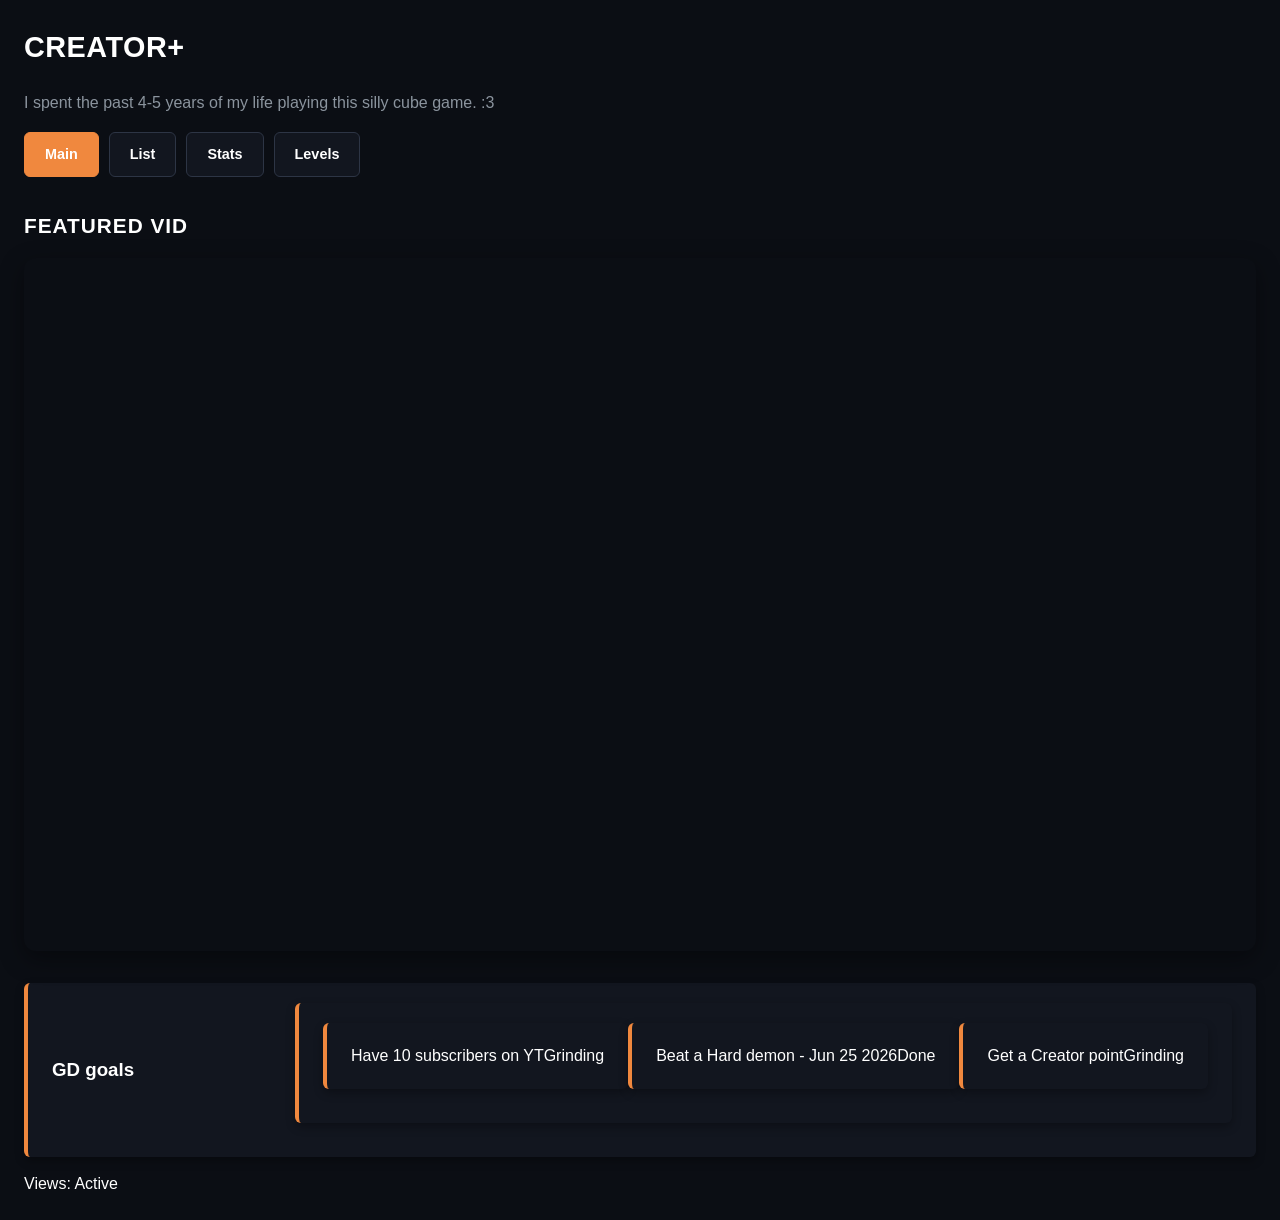
<file: index.html>
<!DOCTYPE html>
<html lang="en">
<head>
    <meta charset="UTF-8">
    <title>Creator+</title>
    <link rel="stylesheet" href="style.css">
    <style>
        /* Responsive 16:9 Video Embed Box */
        .featured-video-section {
            margin: 2rem 0;
        }
        .video-wrapper {
            position: relative;
            width: 100%;
            aspect-ratio: 16 / 9;
            border-radius: 12px;
            overflow: hidden;
            border: 1px solid var(--border-color);
            box-shadow: 0 8px 24px rgba(0, 0, 0, 0.4);
        }
        .video-wrapper iframe {
            position: absolute;
            top: 0;
            left: 0;
            width: 100%;
            height: 100%;
            border: 0;
        }
        .video-error {
            display: flex;
            align-items: center;
            justify-content: center;
            height: 100%;
            background: #14161d;
            color: var(--text-muted);
            font-style: italic;
        }
    </style>
</head>
<body>
    <div class="container">
        <header>
            <h1 id="user-name"></h1>
            <p id="user-desc"></p>
        </header>

        <div class="nav-menu">
            <a href="index.html" class="nav-btn active">Main</a>
            <a href="list.html" class="nav-btn">List</a>
            <a href="stats.html" class="nav-btn">Stats</a>
            <a href="levels.html" class="nav-btn">Levels</a>
        </div>

        <!-- Big Video Embed Section -->
        <div class="featured-video-section">
            <h3 style="margin-bottom: 1rem; text-transform: uppercase; letter-spacing: 1px; font-size: 1.3rem;">Featured Vid</h3>
            <div class="video-wrapper" id="featured-video-container">
                <div class="video-error">Loading vid...</div>
            </div>
        </div>

        <div class="goals-section">
            <h3>GD goals</h3>
            <div id="goals-container"></div>
        </div>
    </div>

    <script src="demonlist-data.js"></script>
    <script>
        window.onload = function() {
            // 1. Run your core profile layout name/desc generator
            initGlobalLayout();

            // 2. Fetch the target tracking link source configuration
            const videoContainer = document.getElementById('featured-video-container');
            
            // Checks if you have a custom latestVideo key, otherwise defaults to your top list completion video
            const videoUrl = DATA.latestVideo || (DATA.demonlist && DATA.demonlist[0] ? DATA.demonlist[0].video : null);
            const videoId = getYouTubeId(videoUrl);

            if (videoId) {
                videoContainer.innerHTML = `
                    <iframe 
                        src="https://www.youtube.com/embed/${videoId}" 
                        title="Featured Vid" 
                        allow="accelerometer; autoplay; clipboard-write; encrypted-media; gyroscope; picture-in-picture; web-share" 
                        allowfullscreen>
                    </iframe>`;
            } else {
                videoContainer.innerHTML = `<div class="video-error">No recent showcase video linked.</div>`;
            }
        };
    </script>
</body>
</html>
</file>
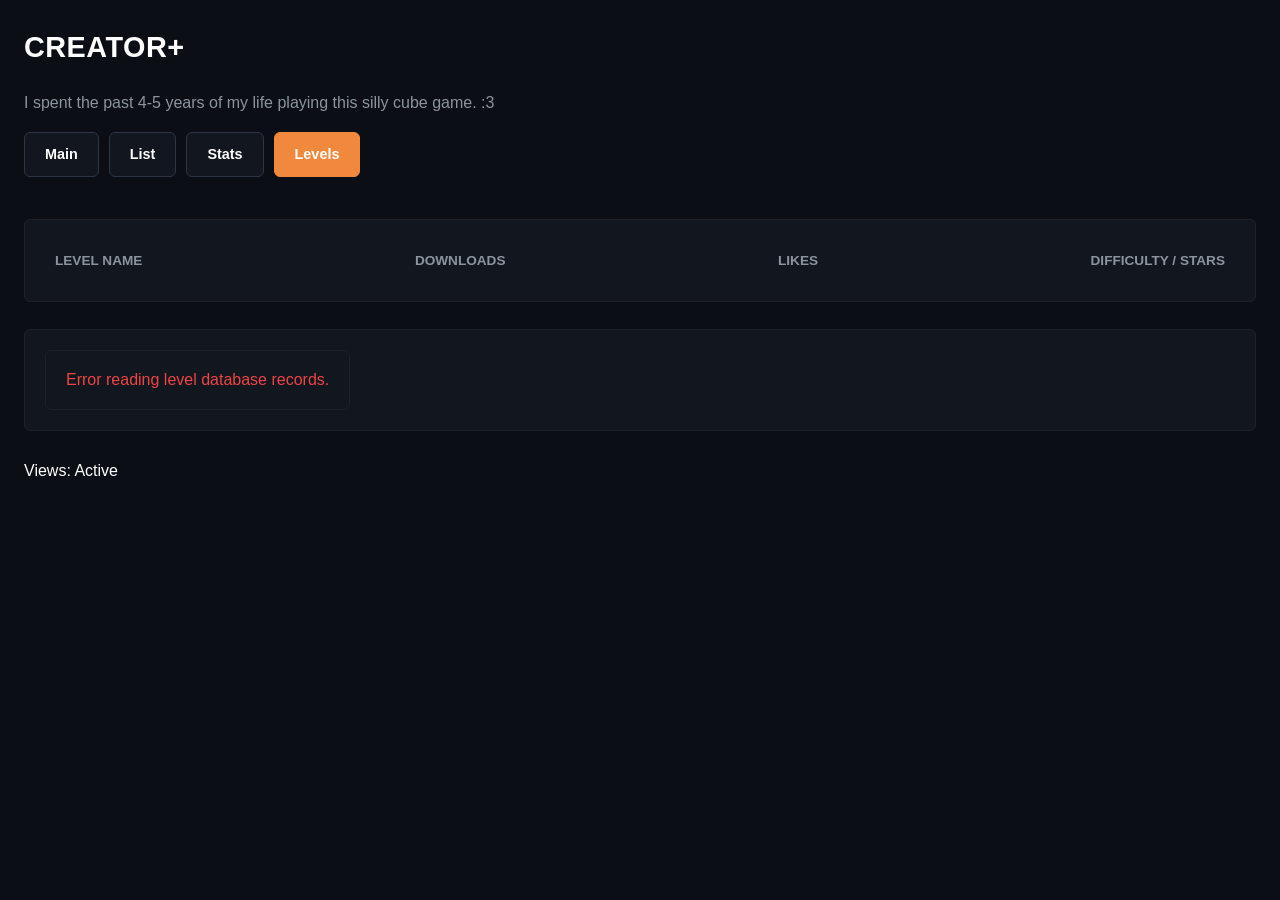
<file: levels.html>
<!DOCTYPE html>
<html lang="en">
<head>
    <meta charset="UTF-8">
    <title>My Levels</title>
    <link rel="stylesheet" href="style.css">
    <style>
        .clickable-row { cursor: pointer; }
        .clickable-row:hover td { background-color: var(--row-hover) !important; }
    </style>
</head>
<body>
    <div class="container">
        <header>
            <h1 id="user-name"></h1>
            <p id="user-desc"></p>
        </header>

        <div class="nav-menu">
            <a href="index.html" class="nav-btn">Main</a>
            <a href="list.html" class="nav-btn">List</a>
            <a href="stats.html" class="nav-btn">Stats</a>
            <a href="levels.html" class="nav-btn active">Levels</a>
        </div>

        <table>
            <thead>
                <tr>
                    <th>Level Name</th>
                    <th>Downloads</th>
                    <th>Likes</th>
                    <th>Difficulty / Stars</th>
                </tr>
            </thead>
            <tbody id="all-levels-body">
                <tr><td colspan="4" style="text-align:center; color: var(--text-muted);">Scanning GD servers for published levels...</td></tr>
            </tbody>
        </table>
    </div>

    <script src="demonlist-data.js"></script>
    <script>
        window.onload = function() {
            initGlobalLayout();
            const tbody = document.getElementById('all-levels-body');

            // 1. Fetch the first page safely
            fetch(`https://gdbrowser.com/api/search/${DATA.gdUsername}?user&page=0`)
                .then(res => {
                    if (!res.ok) throw new Error("API server issue");
                    return res.json();
                })
                .then(async (page0) => {
                    let totalLevels = [];

                    // Verify page0 contains a valid array of levels
                    if (Array.isArray(page0)) {
                        totalLevels = [...page0];
                        
                        /* 
                           2. Smart Check: Standard GD search results give up to 10 levels per page.
                           If page0 has exactly 10 levels, there might be more on page 1!
                        */
                        if (page0.length === 10) {
                            try {
                                const res1 = await fetch(`https://gdbrowser.com/api/search/${DATA.gdUsername}?user&page=1`);
                                if (res1.ok) {
                                    const page1 = await res1.json();
                                    if (Array.isArray(page1)) {
                                        totalLevels = [...totalLevels, ...page1];
                                    }
                                }
                            } catch (e) {
                                console.log("No extra pages found or server timed out. Displaying page 1 only.");
                            }
                        }
                    }

                    // Clean out any accidental error messages inside the array
                    const cleanList = totalLevels.filter(lvl => lvl && lvl.id && !lvl.error);

                    if (cleanList.length === 0) {
                        tbody.innerHTML = `<tr><td colspan="4" style="text-align:center; color:var(--text-muted);">No uploaded levels found for this account.</td></tr>`;
                        return;
                    }

                    // 3. Render all verified elements to the screen
                    tbody.innerHTML = '';
                    cleanList.forEach(lvl => {
                        const starsText = lvl.stars > 0 ? ` (${lvl.stars}★)` : '';
                        
                        const tr = document.createElement('tr');
                        tr.className = 'clickable-row';
                        tr.title = "Click to view on GD Browser";
                        tr.onclick = function() {
                            window.open(`https://gdbrowser.com/${lvl.id}`, '_blank');
                        };

                        tr.innerHTML = `
                            <td class="level-name">${lvl.name} <span style="font-size:0.8rem; color:var(--text-muted); display:block; margin-top:2px;">ID: ${lvl.id}</span></td>
                            <td class="creator-name">${lvl.downloads.toLocaleString()}</td>
                            <td class="creator-name" style="color: #4ade80;">${lvl.likes.toLocaleString()}</td>
                            <td style="font-weight:600; color:#fff;">${lvl.difficulty}${starsText}</td>
                        `;
                        tbody.appendChild(tr);
                    });
                })
                .catch(err => {
                    console.error(err);
                    tbody.innerHTML = `<tr><td colspan="4" style="text-align:center; color:#ef4444;">Error reading level database records.</td></tr>`;
                });
        };
    </script>
</body>
</html>
</file>
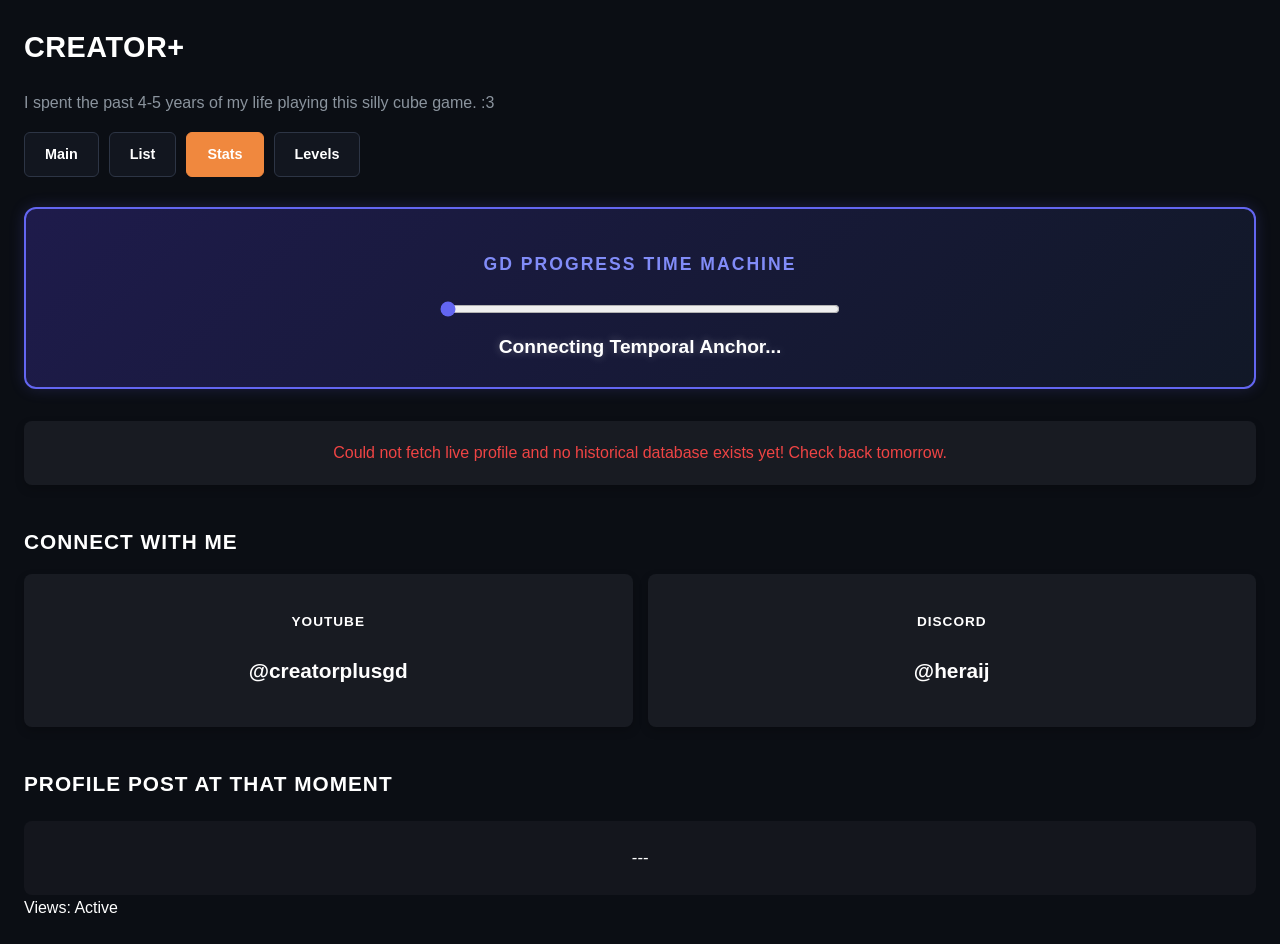
<file: stats.html>
<!DOCTYPE html>
<html lang="en">
<head>
    <meta charset="UTF-8">
    <title>My Statistics</title>
    <link rel="stylesheet" href="style.css">
    <style>
        /* Time Machine Controls Style */
        .time-machine-box {
            background: linear-gradient(135deg, #1e1b4b, #111827);
            border: 2px solid #6366f1;
            border-radius: 12px;
            padding: 1.5rem;
            margin-bottom: 2rem;
            text-align: center;
            box-shadow: 0 0 15px rgba(99, 102, 241, 0.2);
        }
        .time-machine-box h3 {
            color: #818cf8;
            font-size: 1.1rem;
            text-transform: uppercase;
            letter-spacing: 2px;
            margin-bottom: 0.8rem;
        }
        .timeline-slider {
            width: 100%;
            max-width: 400px;
            accent-color: #6366f1;
            margin: 10px 0;
            cursor: pointer;
        }
        .current-time-display {
            font-size: 1.2rem;
            font-weight: bold;
            color: #fff;
            text-shadow: 0 0 8px rgba(255,255,255,0.3);
            margin-top: 5px;
        }

        /* Panel Grid Rules */
        .stats-panel-layout, .socials-panel-layout {
            display: flex;
            flex-direction: column;
            gap: 15px;
            margin-bottom: 2.5rem;
        }
        .panel-row-split {
            display: grid;
            grid-template-columns: 1fr 1fr;
            gap: 15px;
        }
        .stat-panel, .social-panel {
            background-color: #181b22;
            border: 1px solid var(--border-color);
            border-radius: 8px;
            padding: 1.2rem;
            text-align: center;
            box-shadow: 0 4px 10px rgba(0, 0, 0, 0.2);
        }
        .stat-panel h4, .social-panel h4 {
            font-size: 0.85rem;
            text-transform: uppercase;
            letter-spacing: 1px;
            color: var(--text-muted);
            margin-bottom: 0.5rem;
        }
        .stat-panel p, .social-panel p {
            font-size: 1.6rem;
            font-weight: bold;
            color: #fff;
        }
        .social-panel p {
            font-size: 1.3rem;
            color: var(--accent-color);
        }
        .post-panel {
            background-color: #14161d;
            border: 1px dashed var(--border-color);
            padding: 1.5rem;
            border-radius: 8px;
            color: #fff;
            font-style: italic;
            margin-top: 0.5rem;
            line-height: 1.5;
            text-align: center;
            font-size: 1.05rem;
        }
    </style>
</head>
<body>
    <div class="container">
        <header>
            <h1 id="user-name"></h1>
            <p id="user-desc"></p>
        </header>

        <div class="nav-menu">
            <a href="index.html" class="nav-btn">Main</a>
            <a href="list.html" class="nav-btn">List</a>
            <a href="stats.html" class="nav-btn active">Stats</a>
            <a href="levels.html" class="nav-btn">Levels</a>
        </div>

        <!-- TIME MACHINE HUB INTERFACE -->
        <div class="time-machine-box">
            <h3>GD Progress Time Machine</h3>
            <input type="range" id="time-slider" class="timeline-slider" min="0" max="0" value="0">
            <div id="time-display" class="current-time-display">Connecting Temporal Anchor...</div>
        </div>

        <!-- The core structural panels layout area -->
        <div class="stats-panel-layout" id="stats-panel-container">
            <div class="stat-panel" style="color:var(--text-muted);">Syncing database timelines...</div>
        </div>

        <h3 style="margin-bottom: 1rem; text-transform: uppercase; letter-spacing: 1px; font-size: 1.3rem;">Connect With Me</h3>
        <div class="socials-panel-layout" id="socials-panel-container"></div>

        <h3 style="text-transform: uppercase; letter-spacing: 1px; font-size: 1.3rem;">Profile Post At That Moment</h3>
        <div id="profile-post-container" class="post-panel">---</div>
    </div>

    <script src="demonlist-data.js"></script>
    <script>
        window.onload = function() {
            initGlobalLayout();
            
            // 1. Fetch live profile stats first
            fetch(`https://gdbrowser.com/api/profile/${DATA.gdUsername}`)
                .then(res => res.json())
                .then(player => {
                    if (!player || player.error) throw new Error("API issues");

                    const todayStr = new Date().toLocaleDateString('en-US', { month: 'short', day: 'numeric', year: 'numeric' });
                    
                    const currentStats = {
                        date: `${todayStr} (Today - Live)`,
                        stars: player.stars || 0,
                        moons: player.moons || 0,
                        demons: player.demons || 0,
                        cp: player.cp || 0,
                        coins: player.coins || 0,
                        userCoins: player.userCoins || 0,
                        post: player.post ? `"${player.post}"` : "No profile post found."
                    };

                    // 2. Load historical array from local storage, or start blank if it's the first time
                    let localHistory = JSON.parse(localStorage.getItem('gd_stats_history')) || [];

                    // 3. Daily Checker: Look to see if we already recorded today's entry
                    const todayStripped = todayStr + " (Today - Live)";
                    // Filter out any stale "Today" entry so it replaces it with fresh numbers
                    localHistory = localHistory.filter(item => !item.date.includes("(Today - Live)"));
                    
                    // Add the fresh snapshot at the beginning of our chronological timeline
                    localHistory.unshift(currentStats);

                    // If you want to log permanent past days, it checks if a non-live version of today exists
                    const staticDateLabel = todayStr;
                    const dayAlreadyLogged = localHistory.some(item => item.date === staticDateLabel);
                    
                    if (!dayAlreadyLogged) {
                        // Duplicate current snapshot but label it permanently as a historical day!
                        const archiveDay = { ...currentStats, date: staticDateLabel };
                        // Push it right under the live entry
                        localHistory.splice(1, 0, archiveDay);
                    }

                    // Save the updated list back to the browser's hard drive
                    localStorage.setItem('gd_stats_history', JSON.stringify(localHistory));

                    // 4. Fire up the slider logic
                    setupTimelineSlider(localHistory);
                })
                .catch(err => {
                    console.error(err);
                    // Fallback to offline stored data if game servers are acting up
                    const localHistory = JSON.parse(localStorage.getItem('gd_stats_history')) || [];
                    if (localHistory.length > 0) {
                        setupTimelineSlider(localHistory);
                    } else {
                        document.getElementById('stats-panel-container').innerHTML = 
                            `<div class="stat-panel" style="color:#ef4444;">Could not fetch live profile and no historical database exists yet! Check back tomorrow.</div>`;
                    }
                });

            function setupTimelineSlider(historyArray) {
                const slider = document.getElementById('time-slider');
                const timeDisplay = document.getElementById('time-display');

                slider.max = historyArray.length - 1;
                slider.value = 0; // Lock handle to position 0 (The Live view)

                function updateView(index) {
                    const data = historyArray[index];
                    timeDisplay.textContent = data.date;

                    document.getElementById('stats-panel-container').innerHTML = `
                        <div class="panel-row-split">
                            <div class="stat-panel"><h4>Stars</h4><p>${data.stars.toLocaleString()}</p></div>
                            <div class="stat-panel"><h4>Moons</h4><p>${data.moons.toLocaleString()}</p></div>
                        </div>
                        <div class="stat-panel"><h4>Demons</h4><p>${data.demons.toLocaleString()}</p></div>
                        <div class="stat-panel"><h4>Creator Points</h4><p>${data.cp.toLocaleString()}</p></div>
                        <div class="panel-row-split">
                            <div class="stat-panel"><h4>Main Coins</h4><p>${data.coins.toLocaleString()}</p></div>
                            <div class="stat-panel"><h4>User Coins</h4><p>${data.userCoins.toLocaleString()}</p></div>
                        </div>
                    `;
                    document.getElementById('profile-post-container').textContent = data.post;
                }

                slider.oninput = function() { updateView(this.value); };
                updateView(0); // Initialize first view
            }

            // Simple static social box generator
            const scBox = document.getElementById('socials-panel-container');
            const targetedSocials = DATA.socials ? DATA.socials : { "YouTube": "@creatorplusgd", "Discord": "@heraij" };
            let socialHtml = '<div class="panel-row-split">';
            Object.entries(targetedSocials).forEach(([platform, handle]) => {
                socialHtml += `<div class="social-panel"><h4>${platform.toUpperCase()}</h4><p>${handle}</p></div>`;
            });
            socialHtml += '</div>';
            scBox.innerHTML = socialHtml;
        };
    </script>
</body>
</html>
</file>
<file: style.css>
/* ==========================================================================
   1. GLOBAL PAGE BASE & CORE FONTS
   ========================================================================== */
body {
    background-color: #0b0e14 !important;
    color: #ffffff !important;
    font-family: -apple-system, BlinkMacSystemFont, "Segoe UI", Roboto, Arial, sans-serif;
    margin: 0;
    padding: 24px;
    line-height: 1.6;
}

h1, h2, .title {
    font-size: 1.8rem;
    font-weight: 800;
    text-transform: uppercase;
    letter-spacing: 0.5px;
    margin-top: 0;
    margin-bottom: 20px;
}

p {
    color: #8b949e;
}

/* ==========================================================================
   2. NAVIGATION BUTTONS SYSTEM (Matches image_bc9b1f.png)
   ========================================================================== */
.nav-menu, [id*="nav"], .menu-container {
    display: flex !important;
    gap: 10px !important;
    margin-bottom: 30px !important;
}

.nav-btn, button {
    background-color: #12161f !important;
    border: 1px solid #2d3545 !important;
    color: #ffffff !important;
    padding: 10px 20px !important;
    text-decoration: none !important;
    border-radius: 6px !important;
    font-size: 0.9rem !important;
    font-weight: 700 !important;
    cursor: pointer !important;
    transition: background 0.2s;
}

.nav-btn:hover {
    background-color: #1c212c !important;
}

.nav-btn.active, [class*="active"] {
    background-color: #f0883e !important;
    border-color: #f0883e !important;
}

/* ==========================================================================
   3. BULLETPROOF DEMON TAG STYLING (Fixes "the demon text should be style")
   ========================================================================== */
.diff-tag, [class*="demon"] {
    font-weight: bold !important;
    font-family: inherit !important;
    text-shadow: none !important;
    -webkit-text-stroke: 0px !important;
}

/* Base Easy / Medium / Hard Tags */
.easy-demon, [color*="green"]   { color: #4ade80 !important; }
.medium-demon, [color*="blue"] { color: #38bdf8 !important; }
.hard-demon, [color*="red"]     { color: #ef4444 !important; }

/* Premium Custom Gradients */
.insane-demon {
    display: inline-block !important;
    background: linear-gradient(180deg, #910404 0%, #913804 100%) !important;
    -webkit-background-clip: text !important;
    background-clip: text !important;
    -webkit-text-fill-color: transparent !important;
}

.extreme-demon {
    display: inline-block !important;
    background: linear-gradient(180deg, #5e040e 0%, #5e041f 100%) !important;
    -webkit-background-clip: text !important;
    background-clip: text !important;
    -webkit-text-fill-color: transparent !important;
}

/* ==========================================================================
   4. GOALS TRACKER FIX (Separates text from "Grinding" / "Done")
   ========================================================================== */
.goal-item, [id*="goal"], [class*="goal"] {
    display: flex !important;
    justify-content: space-between !important; /* Forces badge to the absolute right side */
    align-items: center !important;
    padding: 20px 24px !important;
    background-color: #12161f !important;
    border-radius: 6px !important;
    margin-bottom: 14px !important;
    border-left: 4px solid #f0883e !important; /* Left decorative accent rule */
    box-shadow: 0 4px 10px rgba(0, 0, 0, 0.3) !important;
}

/* Complete Teal Variant Indicator */
.goal-item.done, [class*="done"] {
    border-left-color: #0d9488 !important;
}

/* ==========================================================================
   5. REFINED LEVELS CARD LAYOUT (Fixes image_bc9ae1.jpg)
   ========================================================================== */
.level-card, tr, li {
    display: flex !important;
    align-items: center !important;
    justify-content: space-between !important;
    padding: 20px !important;
    background-color: #12161f !important;
    border-radius: 6px !important;
    margin-bottom: 15px !important;
    border: 1px solid #1c212c !important;
}

/* Prevents massive images from throwing off the card sizing alignments */
.level-card img, tr img, li img {
    max-width: 180px !important;
    height: auto !important;
    border-radius: 4px !important;
    margin-left: auto !important; /* Pushes the preview image cleanly rightwards */
    margin-right: 20px !important;
}

.level-link, a {
    color: #ffffff !important;
    text-decoration: none !important;
    font-weight: 700 !important;
    font-size: 1.1rem !important;
}

.level-link:hover {
    text-decoration: underline !important;
}

.creator-text {
    font-size: 0.9rem !important;
    color: #8b949e !important;
    margin-top: 4px !important;
}

/* ==========================================================================
   6. TABLES DATA VIEW RESTRUCTURING (Fixes image_bc9b1f.png Layout)
   ========================================================================== */
table {
    width: 100% !important;
    border-collapse: separate !important;
    border-spacing: 0 12px !important; /* Creates breathing room space between records */
    margin-top: 20px !important;
}

th {
    text-align: left !important;
    padding: 10px !important;
    color: #8b949e !important;
    font-size: 0.85rem !important;
    text-transform: uppercase !important;
}

/* Turns standard list columns into clean structural cells */
td {
    padding: 16px 20px !important;
    background-color: #12161f !important;
    border-top: 1px solid #1c212c !important;
    border-bottom: 1px solid #1c212c !important;
}

td:first-child {
    border-left: 1px solid #1c212c !important;
    border-top-left-radius: 6px !important;
    border-bottom-left-radius: 6px !important;
}

td:last-child {
    border-right: 1px solid #1c212c !important;
    border-top-right-radius: 6px !important;
    border-bottom-right-radius: 6px !important;
}

/* ==========================================================================
   7. HELL MODE ANIMATION KEYFRAMES PRESERVED
   ========================================================================== */
body.nine-circles-hell-mode {
    animation: nc-wave-strobe 1.4s infinite linear !important;
}
@keyframes nc-wave-strobe {
    0% { background: radial-gradient(circle at center, #1a0202 0%, #050101 100%) !important; }
    50% { background: radial-gradient(circle at center, #7f0707 0%, #100101 100%) !important; }
    100% { background: radial-gradient(circle at center, #1a0202 0%, #050101 100%) !important; }
}
</file>
